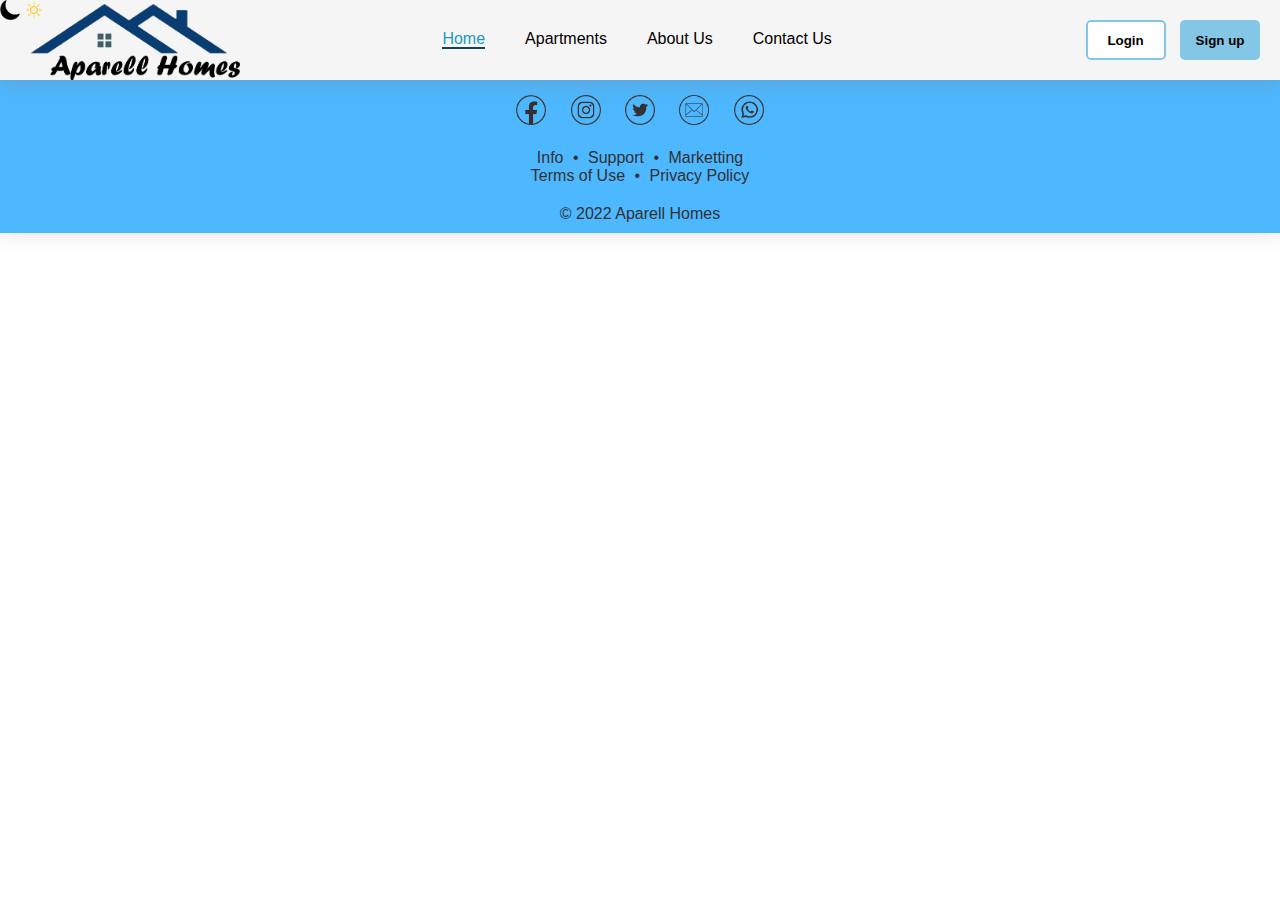
<file: src/index.html>
<!DOCTYPE html>
<html>
    <head>
        <title>Home | Aparell</title>
        <link rel="icon" type="image" href="images/Favicon.png">
        <link rel="stylesheet" href="style/lightstyle.css" id="stylesheet">
    </head>

    <body>

        <!-- Navigation panel -->
        <nav>

            <!-- Logo -->
            <a href="index.html"><img src="images/Logo(light).png" id="logo" alt="logo"></a>

            <!-- Nav buttons -->
            <ul>
                <li><a href="index.html" class="active"><font class="hov">Home</font></a></li>
                <li><a href="apartment.html"><font class="hov">Apartments</font></a></li>
                <li><a href="aboutus.html"><font class="hov">About Us</font></a></li>
                <li><a href="contacts.html" ><font class="hov">Contact Us</font></a></li>
            </ul>

            <!-- Login & Signup -->
            <div id="log">
                <button id="login">Login</button>
                <button id="signup">Sign up</button>
            </div>

            <!-- Profile icon -->
            <div id="profile">
                <img src="images/user.png" height="50px"; alt="profile">
            </div>

            <!-- Dark Mode toggle switch -->
            <div id="drkmode">
                <img src="images/night.png" alt="dark" id="dark" class="mode" width="20px" onclick="light('OFF')">
                <img src="images/day.png" alt="light" id="light" class="mode" width="20px" onclick="light('ON')">
            </div>

        </nav>

        <!-- Footer -->
        <footer>
            <center>
                <!-- Social Media -->
                <div id="icons">
                    <a href="https://www.facebook.com/profile.php?id=100086685492601" target="_blank"><img src="images/facebook.png" width="30px"></a>
                    <a href="https://www.instagram.com/aparellhomes/" target="_blank"><img src="images/instagram.png" width="30px"></a>
                    <a href="https://twitter.com/AparellHomes" target="_blank"><img src="images/twitter.png" width="30px"></a>
                    <a href="mailto: aparellhomes@gmail.com"><img src="images/mail.png" width="30px"></a>
                    <a href="https://wa.me/0740276949" target="_blank"><img src="images/whatsapp.png" width="30px"></a>
                </div>
                <!-- Links -->
                <div id="links">
                    <a href="">Info</a> &#x2022 <a href="">Support</a> &#x2022 <a href="">Marketting</a><br>
                    <a href="">Terms of Use</a> &#x2022 <a href="">Privacy Policy</a>
                </div>
                <!-- Copyrights -->
                <div id="cpyryt">
                    &#x00A9 2022 Aparell Homes
                </div>
            </center>
        </footer>

        <script src="js/script.js"></script>
    </body>
</html>
</file>
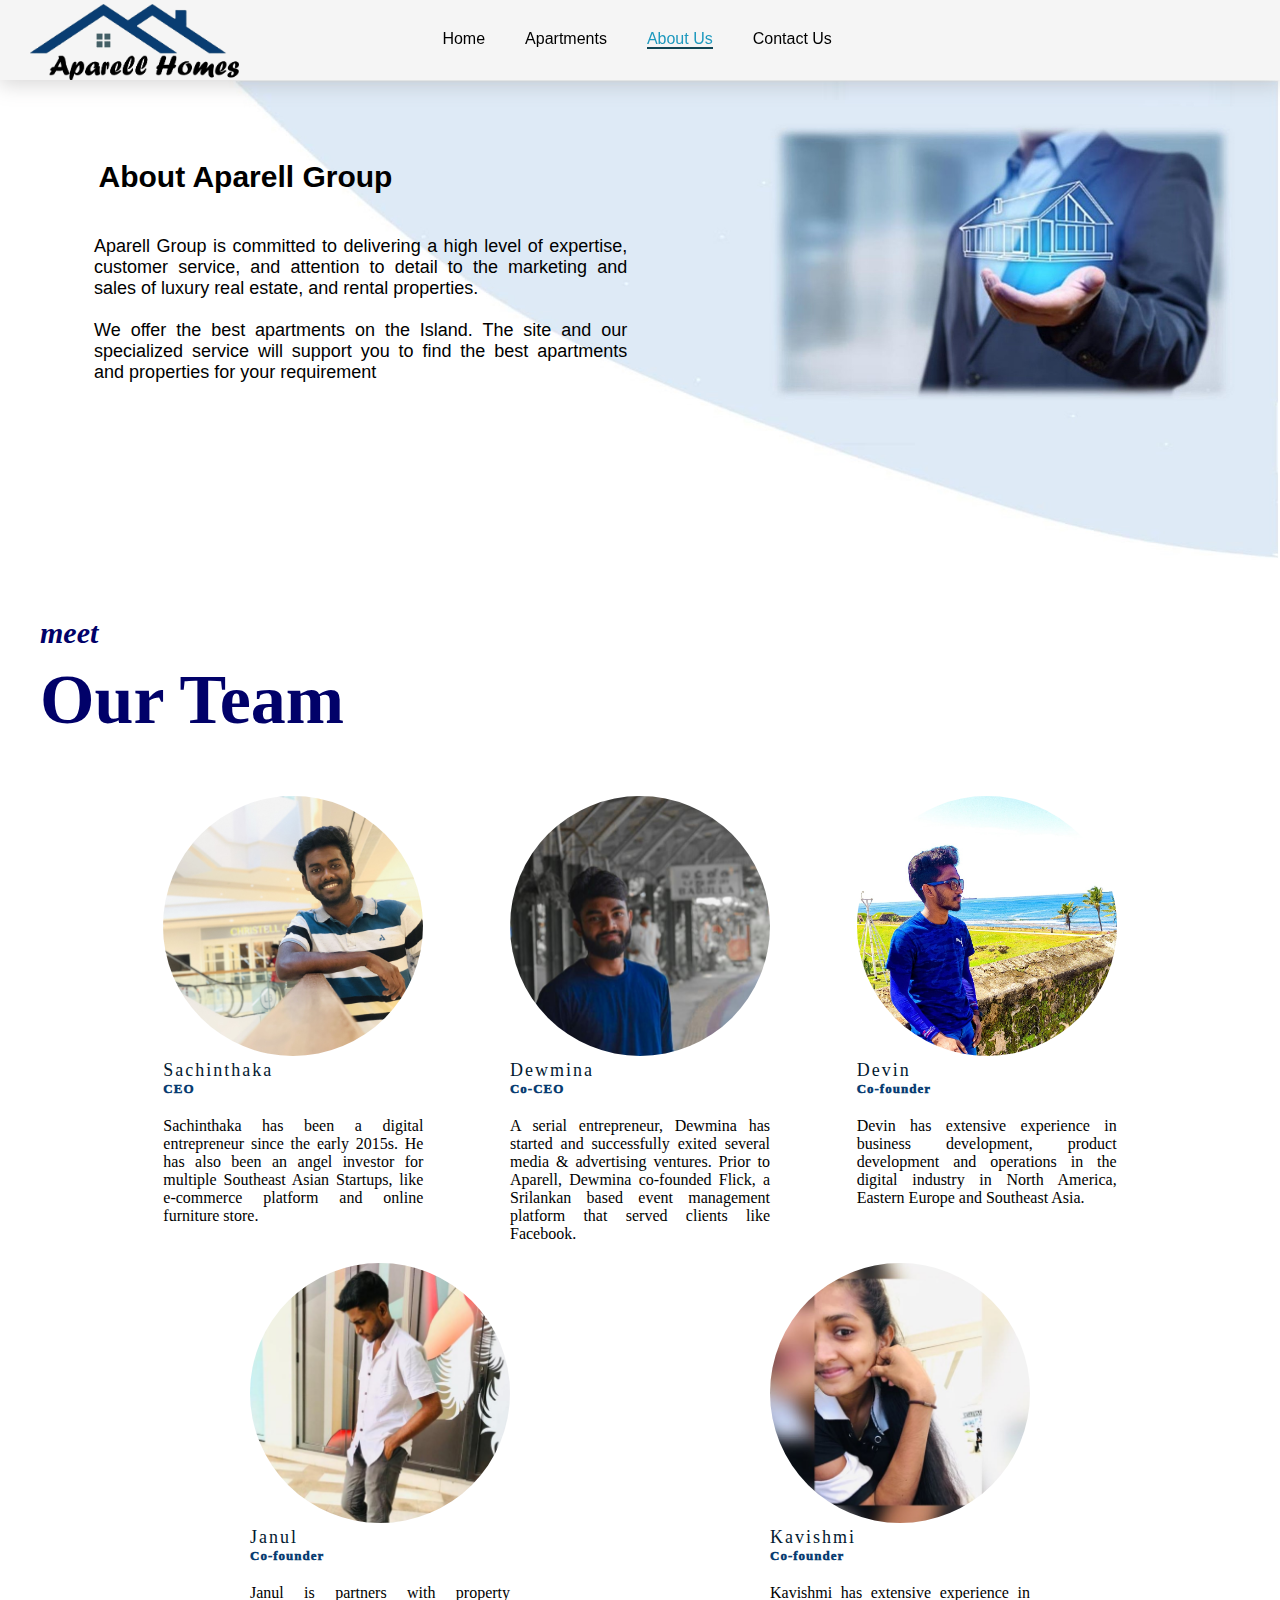
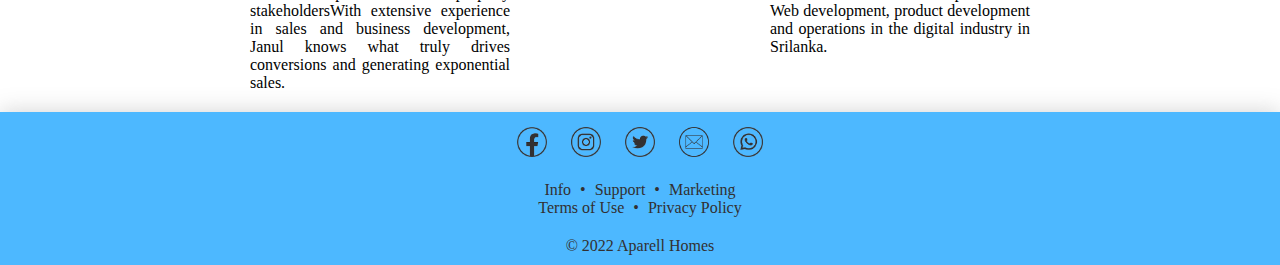
<file: src/aboutus.html>
<!DOCTYPE html>
<html>
    <head>
        <title>About Us | Aparell</title>
        <link rel="icon" type="image" href="images/Favicon.png">
        <link rel="stylesheet" href="style/aboutus.css" id="stylesheet">
    </head>

    <body>

        <!-- Navigation panel -->
        <nav>

            <!-- Logo -->
            <a href="index.php"><img src="images/Logo(light).png" id="logo" alt="logo"></a>

            <!-- Nav buttons -->
            <div style="margin-right:20px">
                <ul>
                    <li><a href="index.php"><font class="hov">Home</font></a></li>
                    <li><a href="searchApartment.php"><font class="hov">Apartments</font></a></li>
                    <li><a href="aboutus.html"  class="active"><font class="hov">About Us</font></a></li>
                    <li><a href="contactUs.php" ><font class="hov">Contact Us</font></a></li>
                </ul>
            </div>

            <!-- Dark Mode toggle switch
            <div id="drkmode">
                <img src="images/night.png" alt="dark" id="dark" class="mode" width="20px" onclick="light('OFF')">
                <img src="images/day.png" alt="light" id="light" class="mode" width="20px" onclick="light('ON')">
            </div> -->

        </nav>
        <!--background image and text-->
        <div class="pic">
            <div class="pos70">
            <h2 class="aboutus">About Aparell Group</h2>
            <div style="width:70%">
                <p class="aboutustext"><font class="textPadding"><br><br>Aparell Group is committed to delivering a high level of expertise, customer service, and attention to detail to the marketing and sales of luxury real estate, and rental properties.<br><br>We offer the best apartments on the Island. The site and our specialized service will support you to find the best apartments and properties for your requirement</font></p>
            </div>    
        </div>

        </div>
        <!--Members-->
        <div class="container">
            <h1 class="heading"><span>meet<br></span>Our Team</h1>
            <br><br>
            <div class="profiles">
            <div class ="profile1">
                <img src="images/Sachi.jpg" class="profile1-img">
                <h3 class="user-name">Sachinthaka</h3>
                <h5 class="position">CEO</h5>
                <p>Sachinthaka has been a digital entrepreneur since the early 2015s. He has also been an angel investor for multiple Southeast Asian Startups, like e-commerce platform and online furniture store.</p>
            </div>
            <div class ="profile1">
                <img src="images/dew.jpg" class="profile1-img">
                <h3 class="user-name">Dewmina</h3>
                <h5 class="position">Co-CEO</h5>
                <p>A serial entrepreneur, Dewmina has started and successfully exited several media & advertising ventures. Prior to Aparell, Dewmina co-founded Flick, a Srilankan based event management platform that served clients like Facebook.</p>
            </div>
            <div class ="profile1">
                <img src="images/Dev.jpg" class="profile1-img">
                <h3 class="user-name">Devin</h3>
                <h5 class="position">Co-founder</h5>
                <p>Devin has extensive experience in business development, product development and operations in the digital industry in North America, Eastern Europe and Southeast Asia.</p>
            </div>
        </div>
            <div class="profiles">
            <div class ="profile1">
                <img src="images/Janu.jpg" class="profile1-img">
                <h3 class="user-name">Janul</h3>
                <h5 class="position">Co-founder</h5>
                <p>Janul is partners with property stakeholdersWith extensive experience in sales and business development, Janul knows what truly drives conversions and generating exponential sales.</p>
            </div>
            <div class ="profile1">
                <img src="images/Kavi.jpg" class="profile1-img">
                <h3 class="user-name">Kavishmi</h3>
                <h5 class="position">Co-founder</h5>
                <p>Kavishmi has extensive experience in Web development, product development and operations in the digital industry in Srilanka.</p>
            </div>
            
        </div>
        </div>

        <!-- Footer -->
        <footer>
            <center>
                <!-- Social Media -->
                <div id="icons">
                    <a href="https://www.facebook.com/profile.php?id=100086685492601" target="_blank"><img src="images/facebook.png" width="30px"></a>
                    <a href="https://www.instagram.com/aparellhomes/" target="_blank"><img src="images/instagram.png" width="30px"></a>
                    <a href="https://twitter.com/AparellHomes" target="_blank"><img src="images/twitter.png" width="30px"></a>
                    <a href="mailto: aparellhomes@gmail.com"><img src="images/mail.png" width="30px"></a>
                    <a href="https://wa.me/0740276949" target="_blank"><img src="images/whatsapp.png" width="30px"></a>
                </div>
                <!-- Links -->
                <div id="links">
                    <a href="aboutus.html">Info</a> &#x2022 <a href="contactUs.php">Support</a> &#x2022 <a href="contactUs.php">Marketing</a><br>
                    <a href="terms.html">Terms of Use</a> &#x2022 <a href="privacy.html">Privacy Policy</a>
                </div>
                <!-- Copyrights -->
                <div id="cpyryt">
                    &#x00A9 2022 Aparell Homes
                </div>
            </center>
        </footer>

        <script src="js/script.js"></script>
    </body>
</html>
</file>
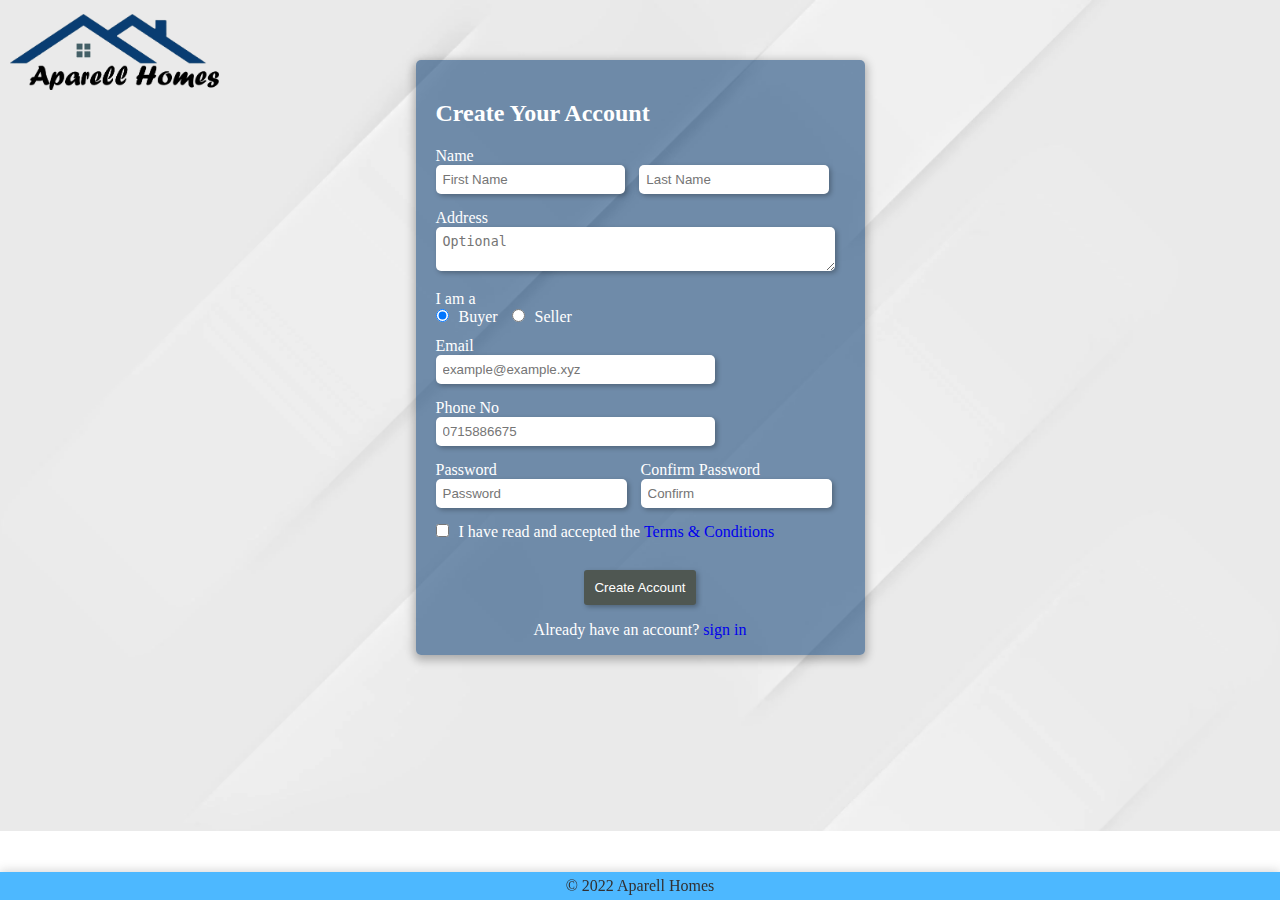
<file: src/login.html>
<!DOCTYPE html>
<html>
    <head>
        <title>Home | Aparell</title>
        <link rel="icon" type="image" href="images/Favicon.png">
        <link rel="stylesheet" href="style/regStyle.css" id="stylesheet">
    </head>

    <body>

        <!-- Logo -->
        <a href="index.html"><img src="images/Logo(light).png" id="logo" alt="logo"></a>

        <!-- Registeration Form -->
        <div id="form">
            <form action="createAcc.php" method="POST" id="regForm">
                <h2>Create Your Account</h2>
                
                <!-- Name -->
                <label for="fName">Name</label><br>
                <input type="text" name="fName" id="fName" placeholder="First Name" class="name" required>
                <input type="text" name="lName" id="lName" placeholder="Last Name" class="name" required>
                
                <br>

                <!-- Address -->
                <label for="addrs">Address</label><br>
                <textarea name="addrs" id="addrs" cols="46" rows="2" placeholder="Optional"></textarea>
                
                <br>

                <!-- Account type -->
                <label>I am a</label><br>
                <input type="radio" name="accType" id="buyer" value="buyer" checked><label for="buyer" style="padding-right: 10px">Buyer</label>
                <input type="radio" name="accType" id="seller" value="seller" ><label for="seller">Seller</label>
                
                <br>

                <!-- Email -->
                <label for="email">Email</label><br>
                <input type="email" name="email" id="email" pattern="[a-z0-9._%+-]+@[a-z0-9.-]+\.[a-z]{2,}$" placeholder="example@example.xyz" required>
                
                <br>

                <!-- Phone No -->
                <label for="phone">Phone No</label><br>
                <input type="tel" name="phone" id="phone" pattern="[0-9]{10}" placeholder="0715886675" required>
                
                <br>

                <div id="passwrd">
                    <!-- Password -->
                    <label for="pwd">Password</label><br>
                    <input type="password" name="pwd" id="pwd" minlength="8" placeholder="Password" required>
                    <div class="show" onclick="show('pwd','pwdIco')"><img src="images/show.png" width="20px" height="20px" id="pwdIco"></div>
                </div>
                <div id="confirmPasswrd">    
                    <!-- Confirm Password -->
                    <label for="cPwd">Confirm Password</label><br>
                    <input type="password" name="cPwd" id="cPwd" placeholder="Confirm" required>
                    <div class="show" onclick="show('cPwd','cPwdIco')"><img src="images/show.png" width="20px" height="20px" id="cPwdIco"></div>
                </div>    

                <br>

                <!-- Terms and Conditions -->
                <input type="checkbox" name="terms" id="terms" required onclick="enableButton();"><label for="terms">I have read and accepted the <a href="terms.html">Terms & Conditions</a></label>
                
                <br><br>

                <center>
                    <!-- Submit Button -->
                    <button id="submitBtn" disabled>Create Account</button>

                    <!-- login -->
                    <p>Already have an account? <a href="login.html">sign in</a></p>
                </center>
            </form>
        </div>

        <br>

        <!-- Footer -->
        <footer>
            <center>
                <!-- Copyrights -->
                <div id="cpyryt">
                    &#x00A9 2022 Aparell Homes
                </div>
            </center>
        </footer>

        <script src="js/formScript.js"></script>
    </body>
</html>
</file>
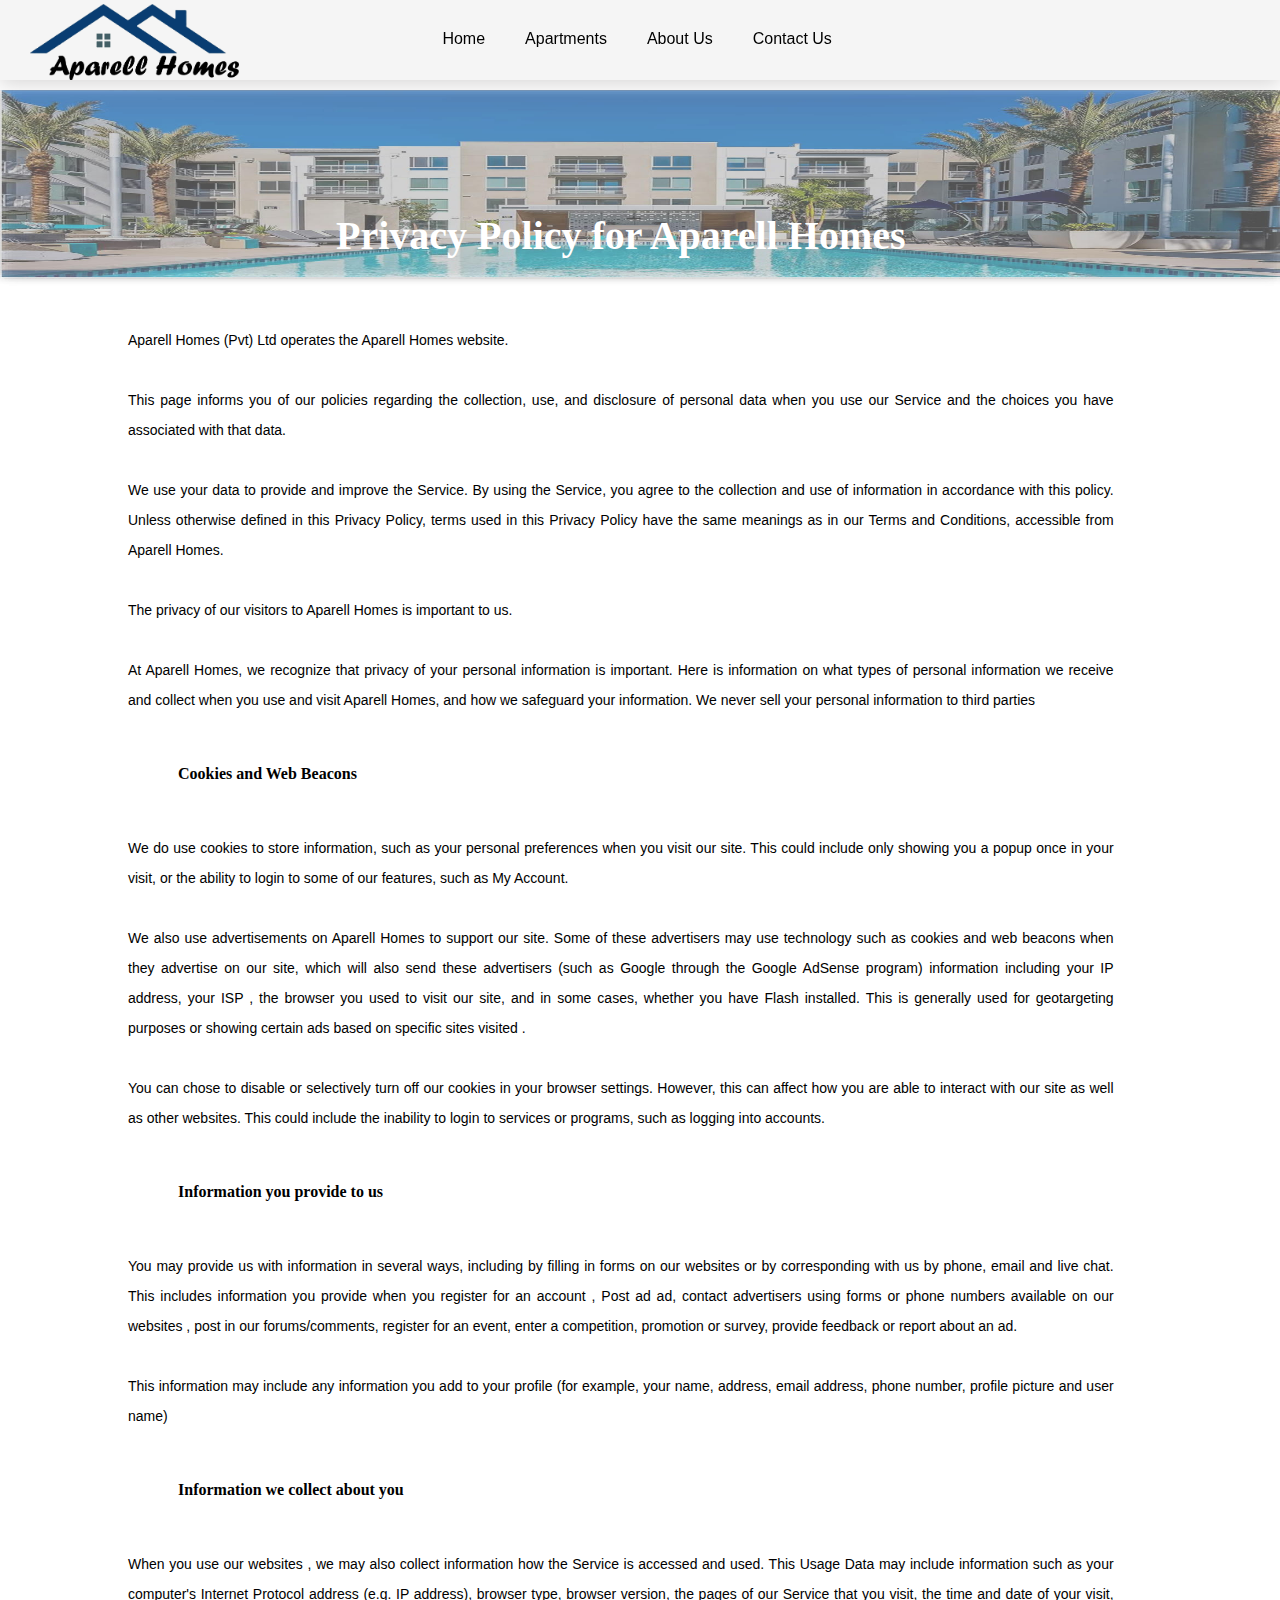
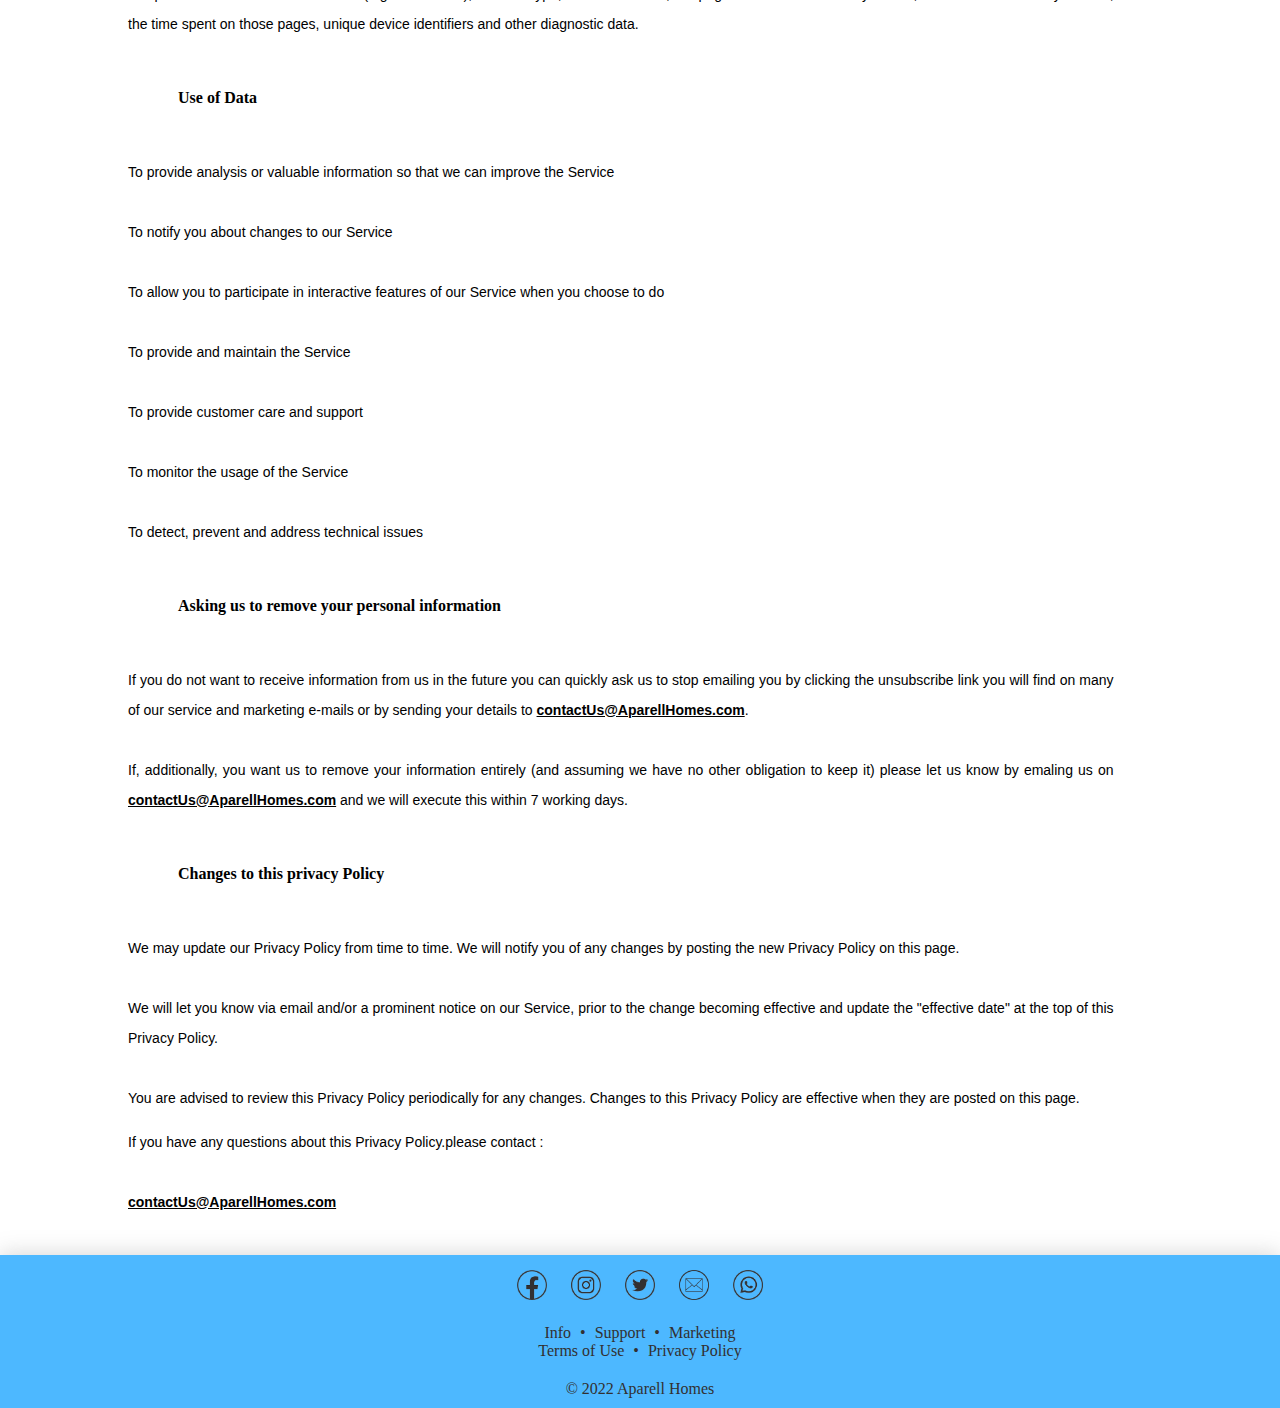
<file: src/privacy.html>
<!DOCTYPE html>
<html>
    <head>
        <title>Home | Aparell</title>
        <link rel="icon" type="image" href="images/Favicon.png">
        <link rel="stylesheet" href="style/privacy.css" >
    </head>

    <body>

        <!-- Navigation panel -->
        <nav>

            <!-- Logo -->
            <a href="index.php"><img src="images/Logo(light).png" id="logo" alt="logo"></a>

            <!-- Nav buttons -->
            <div style="margin-right:20px">
                <ul>
                    <li><a href="index.php"><font class="hov">Home</font></a></li>
                    <li><a href="searchApartment.php"><font class="hov">Apartments</font></a></li>
                    <li><a href="aboutus.html"><font class="hov">About Us</font></a></li>
                    <li><a href="contactUs.php" ><font class="hov">Contact Us</font></a></li>
                </ul>
            </div>
            <!-- Dark Mode toggle switch>
            <div id="drkmode">
                <img src="images/night.png" alt="dark" id="dark" class="mode" width="20px" onclick="light('OFF')">
                <img src="images/day.png" alt="light" id="light" class="mode" width="20px" onclick="light('ON')">
            </div> -->
            </nav>

    <!--Content-->
    <div >
        <div class="pic">
    <div class="main">
        <h2 class="privacy">Privacy Policy for Aparell Homes</h2><br>
        
            <p class="policytext">Aparell Homes (Pvt) Ltd operates the Aparell Homes website.<br><br>This page informs you of our policies regarding the collection, use, and disclosure of personal data when you use our Service and the choices you have associated with that data.<br><br>We use your data to provide and improve the Service. By using the Service, you agree to the collection and use of information in accordance with this policy. Unless otherwise defined in this Privacy Policy, terms used in this Privacy Policy have the same meanings as in our Terms and Conditions, accessible from Aparell Homes.<br><br>The privacy of our visitors to Aparell Homes is important to us. <br><br>At Aparell Homes, we recognize that privacy of your personal information is important. Here is information on what types of personal information we receive and collect when you use and visit Aparell Homes, and how we safeguard your information.  We never sell your personal information to third parties</font></p>
               
        
        <h4>Cookies and Web Beacons</h4>
        
            <p class="policytext"> We do use cookies to store information, such as your personal preferences when you visit our site.  This could include only showing you a popup once in your visit, or the ability to login to some of our features, such as My Account.<br><br>We also use advertisements on Aparell Homes to support our site.  Some of these advertisers may use technology such as cookies and web beacons when they advertise on our site, which will also send these advertisers (such as Google through the Google AdSense program) information including your IP address, your ISP , the browser you used to visit our site, and in some cases, whether you have Flash installed.  This is generally used for geotargeting purposes  or showing certain ads based on specific sites visited .<br><br>You can chose to disable or selectively turn off our cookies  in your browser settings.  However, this can affect how you are able to interact with our site as well as other websites.  This could include the inability to login to services or programs, such as logging into accounts.
            </p>

        <h4>Information you provide to us</h4>
        
            <p class="policytext">You may provide us with information in several ways, including by filling in forms on our websites or by corresponding with us by phone, email and live chat. This includes information you provide when you register for an account , Post ad ad, contact advertisers using forms or phone numbers available on our websites , post in our forums/comments, register for an event, enter a competition, promotion or survey, provide feedback or report about an ad.<br><br>This information may include any information you add to your profile (for example, your name, address, email address, phone number, profile picture and user name)
            </p>

        <h4>Information we collect about you</h4>
        
            <p class="policytext">When you use our websites , we may also collect information how the Service is accessed and used. This Usage Data may include information such as your computer's Internet Protocol address (e.g. IP address), browser type, browser version, the pages of our Service that you visit, the time and date of your visit, the time spent on those pages, unique device identifiers and other diagnostic data.
            </p>
        
        <h4>Use of Data</h4>
        
                <p class="policytext"> To provide analysis or valuable information so that we can improve the Service<br><br>To notify you about changes to our Service<br><br>To allow you to participate in interactive features of our Service when you choose to do<br><br>To provide and maintain the Service<br><br>
                    To provide customer care and support<br><br>To monitor the usage of the Service<br><br>To detect, prevent and address technical issues
                </p>
            
        <h4>Asking us to remove your personal information</h4>
        
                <p class="policytext">If you do not want to receive information from us in the future you can quickly ask us to stop emailing you by clicking the unsubscribe link you will find on many of our service and marketing e-mails or by sending your details to<b> <a href="contactUs.php" >contactUs@AparellHomes.com</a></b>.<br><br>
                 If, additionally, you want us to remove your information entirely (and assuming we have no other obligation to keep it) please let us know by emaling us on <b><a href="contactUs.php" >contactUs@AparellHomes.com</a> </b> and we will execute this within 7 working days.

        <h4>Changes to this privacy Policy</h4>
         <p class="policytext">We may update our Privacy Policy from time to time. We will notify you of any changes by posting the new Privacy Policy on this page.<br><br>We will let you know via email and/or a prominent notice on our Service, prior to the change becoming effective and update the "effective date" at the top of this Privacy Policy.<br><br>You are advised to review this Privacy Policy periodically for any changes. Changes to this Privacy Policy are effective when they are posted on this page.
            </p>
        <p class="policytext"> If you have any questions about this Privacy Policy.please contact : <br><br> <b><a href="contactUs.php" >contactUs@AparellHomes.com</a> </b></p>

    </div>
    </div> 
</div>  





   <!-- Footer -->
   
 <footer>
     <center>
        <!-- Social Media -->
        <div id="icons">
            <a href="https://www.facebook.com/profile.php?id=100086685492601" target="_blank"><img src="images/facebook.png" width="30px"></a>
            <a href="https://www.instagram.com/aparellhomes/" target="_blank"><img src="images/instagram.png" width="30px"></a>
            <a href="https://twitter.com/AparellHomes" target="_blank"><img src="images/twitter.png" width="30px"></a>
            <a href="mailto: aparellhomes@gmail.com"><img src="images/mail.png" width="30px"></a>
            <a href="https://wa.me/0740276949" target="_blank"><img src="images/whatsapp.png" width="30px"></a>
        </div>
        <!-- Links -->
        <div id="links">
            <a href="aboutus.html">Info</a> &#x2022 <a href="contactUs.php">Support</a> &#x2022 <a href="contactUs.php">Marketing</a><br>
            <a href="terms.html">Terms of Use</a> &#x2022 <a href="privacy.html">Privacy Policy</a>
        </div>
        <!-- Copyrights -->
        <div id="cpyryt">
            &#x00A9 2022 Aparell Homes
        </div>
</center>
</footer>


<script src="js/script.js"></script>
</body>
</html>
</file>
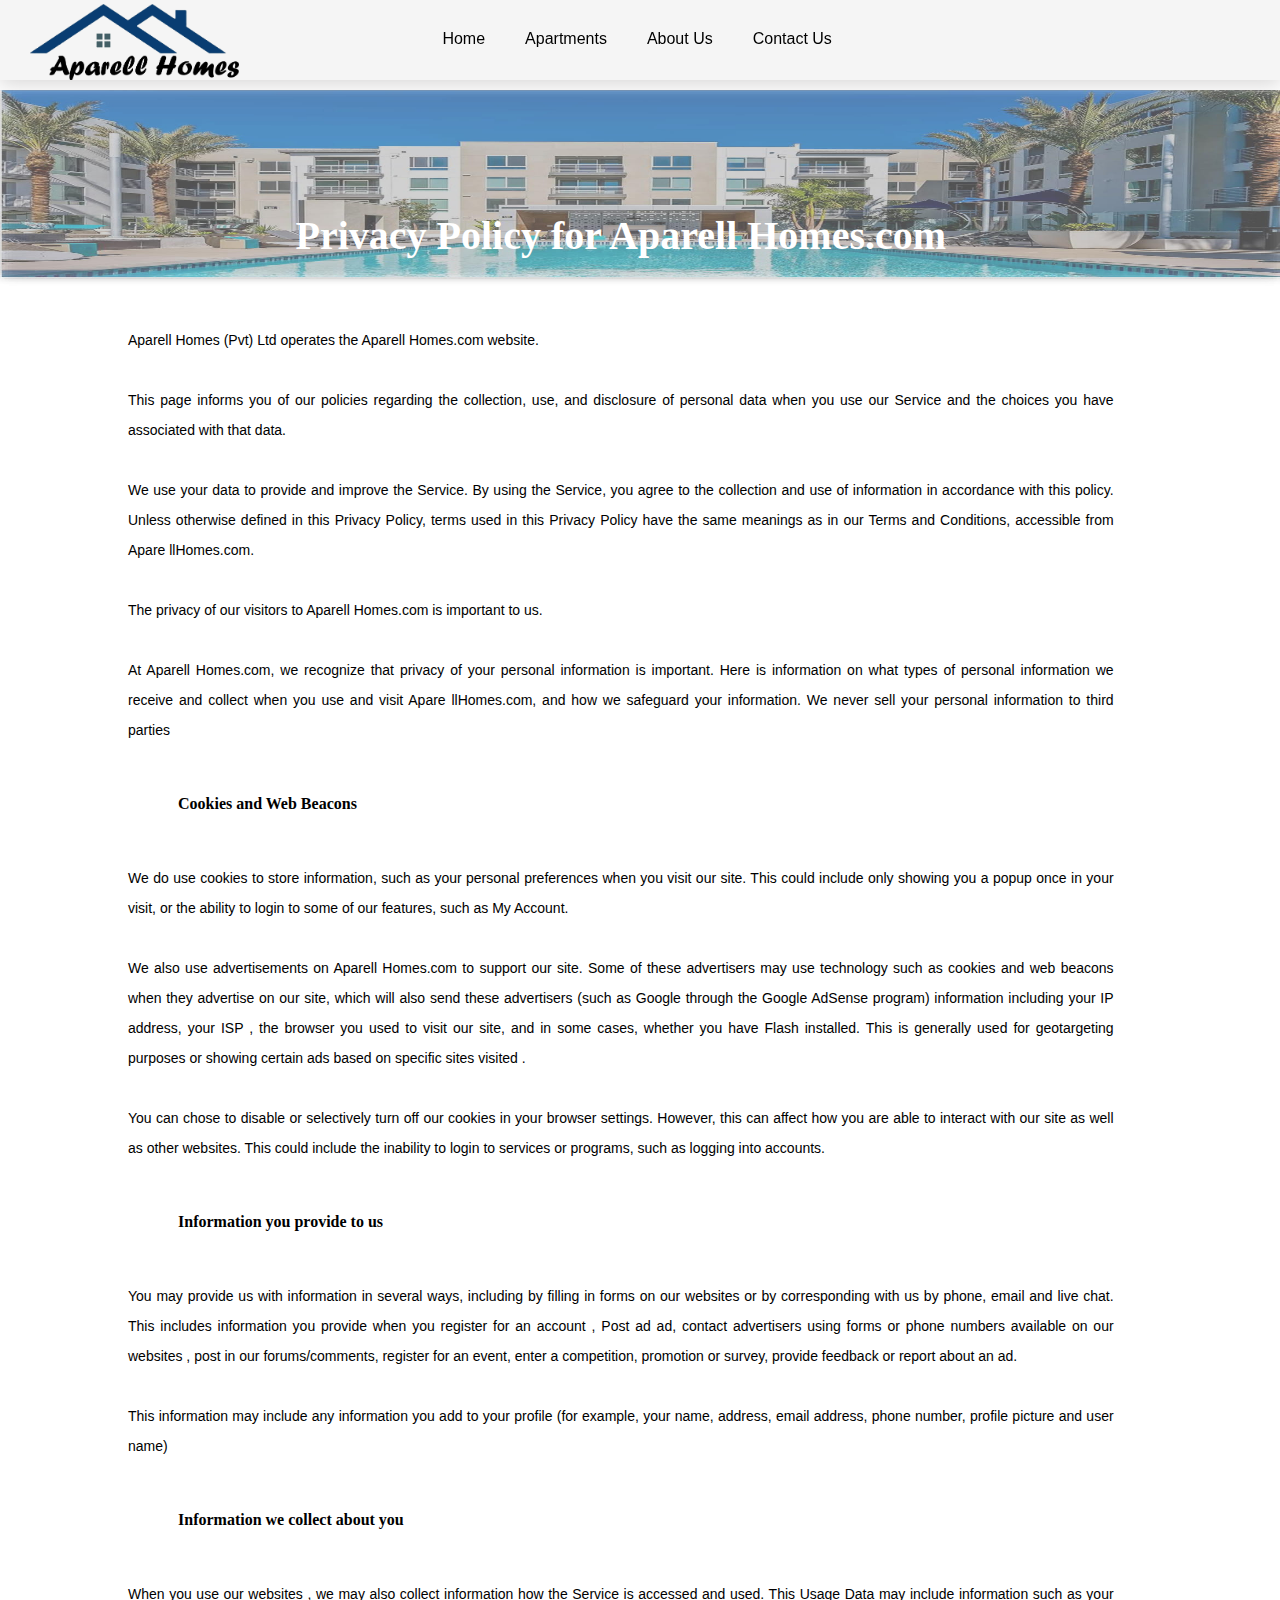
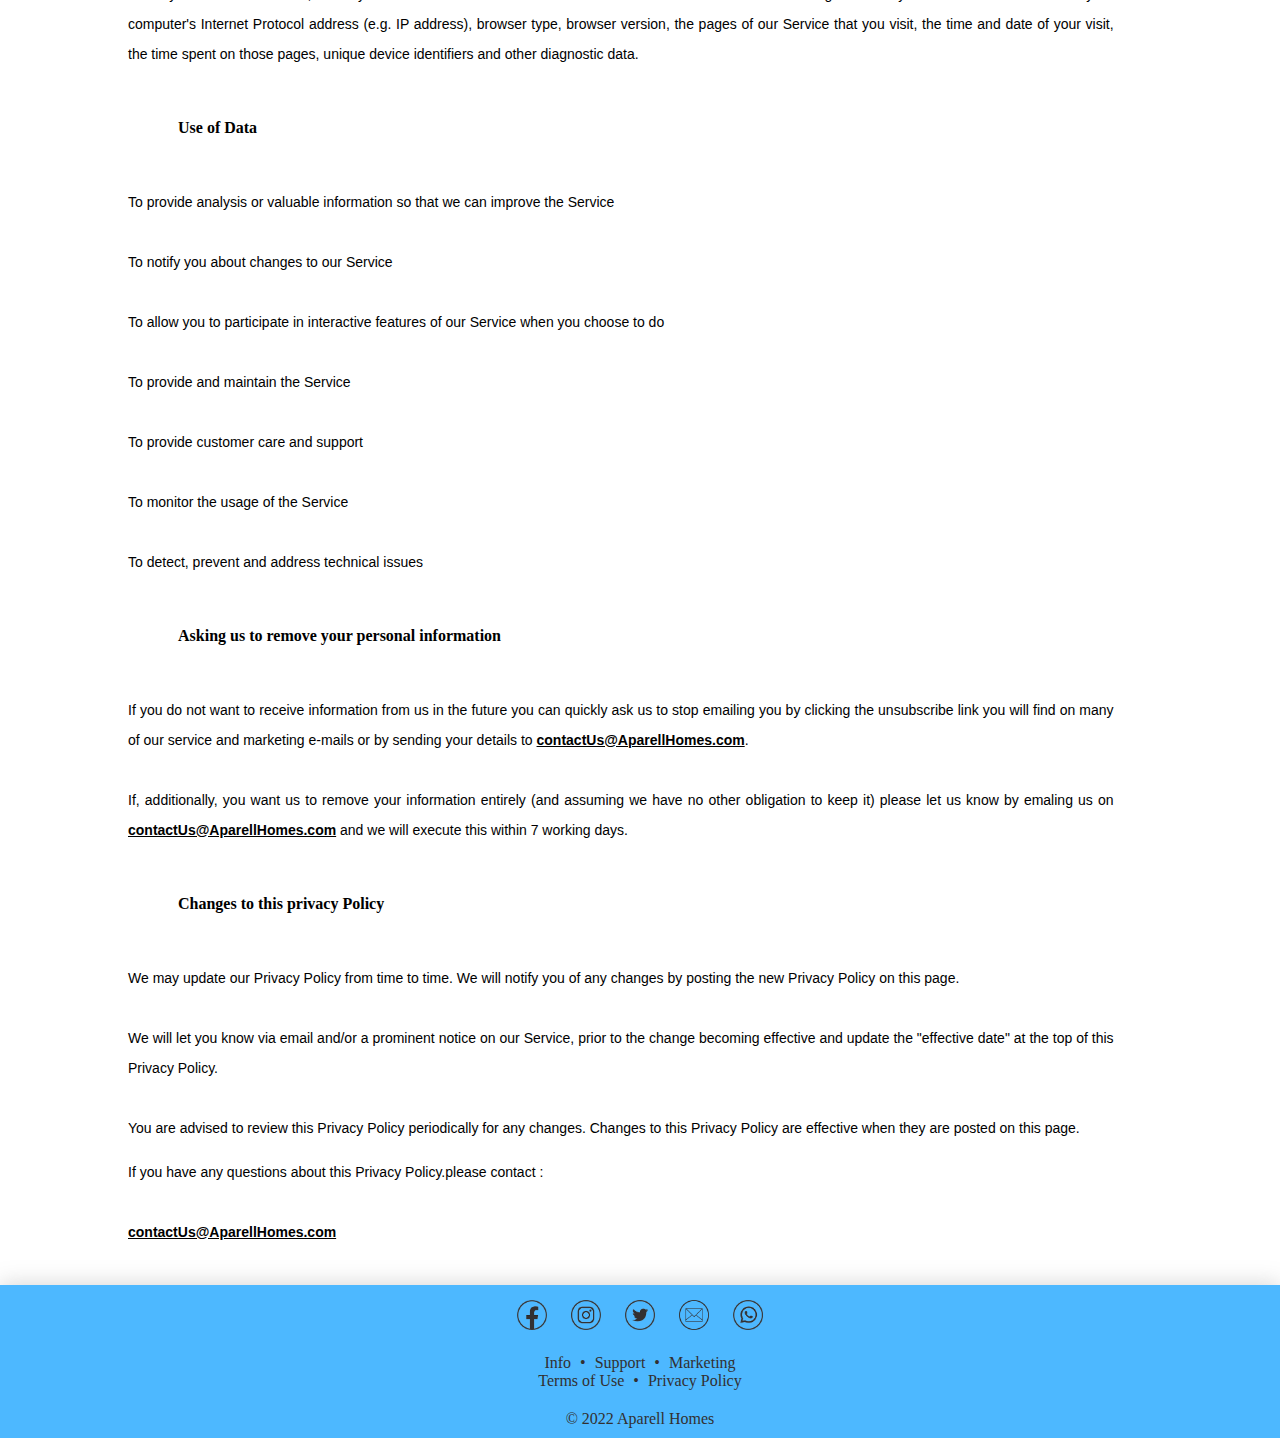
<file: src/privacypoli.html>
<!DOCTYPE html>
<html>
    <head>
        <title>Home | Aparell</title>
        <link rel="icon" type="image" href="images/Favicon.png">
        <link rel="stylesheet" href="style/privacy.css" >
    </head>

    <body>

        <!-- Navigation panel -->
        <nav>

            <!-- Logo -->
            <a href="index.php"><img src="images/Logo(light).png" id="logo" alt="logo"></a>

            <!-- Nav buttons -->
            <div style="margin-right:20px">
                <ul>
                    <li><a href="index.php"><font class="hov">Home</font></a></li>
                    <li><a href="searchApartment.php"><font class="hov">Apartments</font></a></li>
                    <li><a href="aboutus.html"><font class="hov">About Us</font></a></li>
                    <li><a href="contactUs.php" ><font class="hov">Contact Us</font></a></li>
                </ul>
            </div>
            <!-- Dark Mode toggle switch>
            <div id="drkmode">
                <img src="images/night.png" alt="dark" id="dark" class="mode" width="20px" onclick="light('OFF')">
                <img src="images/day.png" alt="light" id="light" class="mode" width="20px" onclick="light('ON')">
            </div> -->
            </nav>

    <!--Content-->
    <div >
        <div class="pic">
    <div class="main">
        <h2 class="privacy">Privacy Policy for Aparell Homes.com</h2><br>
        
            <p class="policytext">Aparell Homes (Pvt) Ltd operates the Aparell Homes.com website.<br><br>This page informs you of our policies regarding the collection, use, and disclosure of personal data when you use our Service and the choices you have associated with that data.<br><br>We use your data to provide and improve the Service. By using the Service, you agree to the collection and use of information in accordance with this policy. Unless otherwise defined in this Privacy Policy, terms used in this Privacy Policy have the same meanings as in our Terms and Conditions, accessible from Apare llHomes.com.<br><br>The privacy of our visitors to Aparell Homes.com is important to us. <br><br>At Aparell Homes.com, we recognize that privacy of your personal information is important. Here is information on what types of personal information we receive and collect when you use and visit Apare llHomes.com, and how we safeguard your information.  We never sell your personal information to third parties</font></p>
               
        
        <h4>Cookies and Web Beacons</h4>
        
            <p class="policytext"> We do use cookies to store information, such as your personal preferences when you visit our site.  This could include only showing you a popup once in your visit, or the ability to login to some of our features, such as My Account.<br><br>We also use advertisements on Aparell Homes.com to support our site.  Some of these advertisers may use technology such as cookies and web beacons when they advertise on our site, which will also send these advertisers (such as Google through the Google AdSense program) information including your IP address, your ISP , the browser you used to visit our site, and in some cases, whether you have Flash installed.  This is generally used for geotargeting purposes  or showing certain ads based on specific sites visited .<br><br>You can chose to disable or selectively turn off our cookies  in your browser settings.  However, this can affect how you are able to interact with our site as well as other websites.  This could include the inability to login to services or programs, such as logging into accounts.
            </p>

        <h4>Information you provide to us</h4>
        
            <p class="policytext">You may provide us with information in several ways, including by filling in forms on our websites or by corresponding with us by phone, email and live chat. This includes information you provide when you register for an account , Post ad ad, contact advertisers using forms or phone numbers available on our websites , post in our forums/comments, register for an event, enter a competition, promotion or survey, provide feedback or report about an ad.<br><br>This information may include any information you add to your profile (for example, your name, address, email address, phone number, profile picture and user name)
            </p>

        <h4>Information we collect about you</h4>
        
            <p class="policytext">When you use our websites , we may also collect information how the Service is accessed and used. This Usage Data may include information such as your computer's Internet Protocol address (e.g. IP address), browser type, browser version, the pages of our Service that you visit, the time and date of your visit, the time spent on those pages, unique device identifiers and other diagnostic data.
            </p>
        
        <h4>Use of Data</h4>
        
                <p class="policytext"> To provide analysis or valuable information so that we can improve the Service<br><br>To notify you about changes to our Service<br><br>To allow you to participate in interactive features of our Service when you choose to do<br><br>To provide and maintain the Service<br><br>
                    To provide customer care and support<br><br>To monitor the usage of the Service<br><br>To detect, prevent and address technical issues
                </p>
            
        <h4>Asking us to remove your personal information</h4>
        
                <p class="policytext">If you do not want to receive information from us in the future you can quickly ask us to stop emailing you by clicking the unsubscribe link you will find on many of our service and marketing e-mails or by sending your details to<b> <a href="contactUs.php" >contactUs@AparellHomes.com</a></b>.<br><br>
                 If, additionally, you want us to remove your information entirely (and assuming we have no other obligation to keep it) please let us know by emaling us on <b><a href="contactUs.php" >contactUs@AparellHomes.com</a> </b> and we will execute this within 7 working days.

        <h4>Changes to this privacy Policy</h4>
         <p class="policytext">We may update our Privacy Policy from time to time. We will notify you of any changes by posting the new Privacy Policy on this page.<br><br>We will let you know via email and/or a prominent notice on our Service, prior to the change becoming effective and update the "effective date" at the top of this Privacy Policy.<br><br>You are advised to review this Privacy Policy periodically for any changes. Changes to this Privacy Policy are effective when they are posted on this page.
            </p>
        <p class="policytext"> If you have any questions about this Privacy Policy.please contact : <br><br> <b><a href="contactUs.php" >contactUs@AparellHomes.com</a> </b></p>

    </div>
    </div> 
</div>  





   <!-- Footer -->
   
 <footer>
     <center>
        <!-- Social Media -->
        <div id="icons">
            <a href="https://www.facebook.com/profile.php?id=100086685492601" target="_blank"><img src="images/facebook.png" width="30px"></a>
            <a href="https://www.instagram.com/aparellhomes/" target="_blank"><img src="images/instagram.png" width="30px"></a>
            <a href="https://twitter.com/AparellHomes" target="_blank"><img src="images/twitter.png" width="30px"></a>
            <a href="mailto: aparellhomes@gmail.com"><img src="images/mail.png" width="30px"></a>
            <a href="https://wa.me/0740276949" target="_blank"><img src="images/whatsapp.png" width="30px"></a>
        </div>
        <!-- Links -->
        <div id="links">
            <a href="aboutus.html">Info</a> &#x2022 <a href="contactUs.php">Support</a> &#x2022 <a href="contactUs.php">Marketing</a><br>
            <a href="termsAndCondition.html">Terms of Use</a> &#x2022 <a href="privacypoli.html">Privacy Policy</a>
        </div>
        <!-- Copyrights -->
        <div id="cpyryt">
            &#x00A9 2022 Aparell Homes
        </div>
</center>
</footer>


<script src="js/script.js"></script>
</body>
</html>
</file>
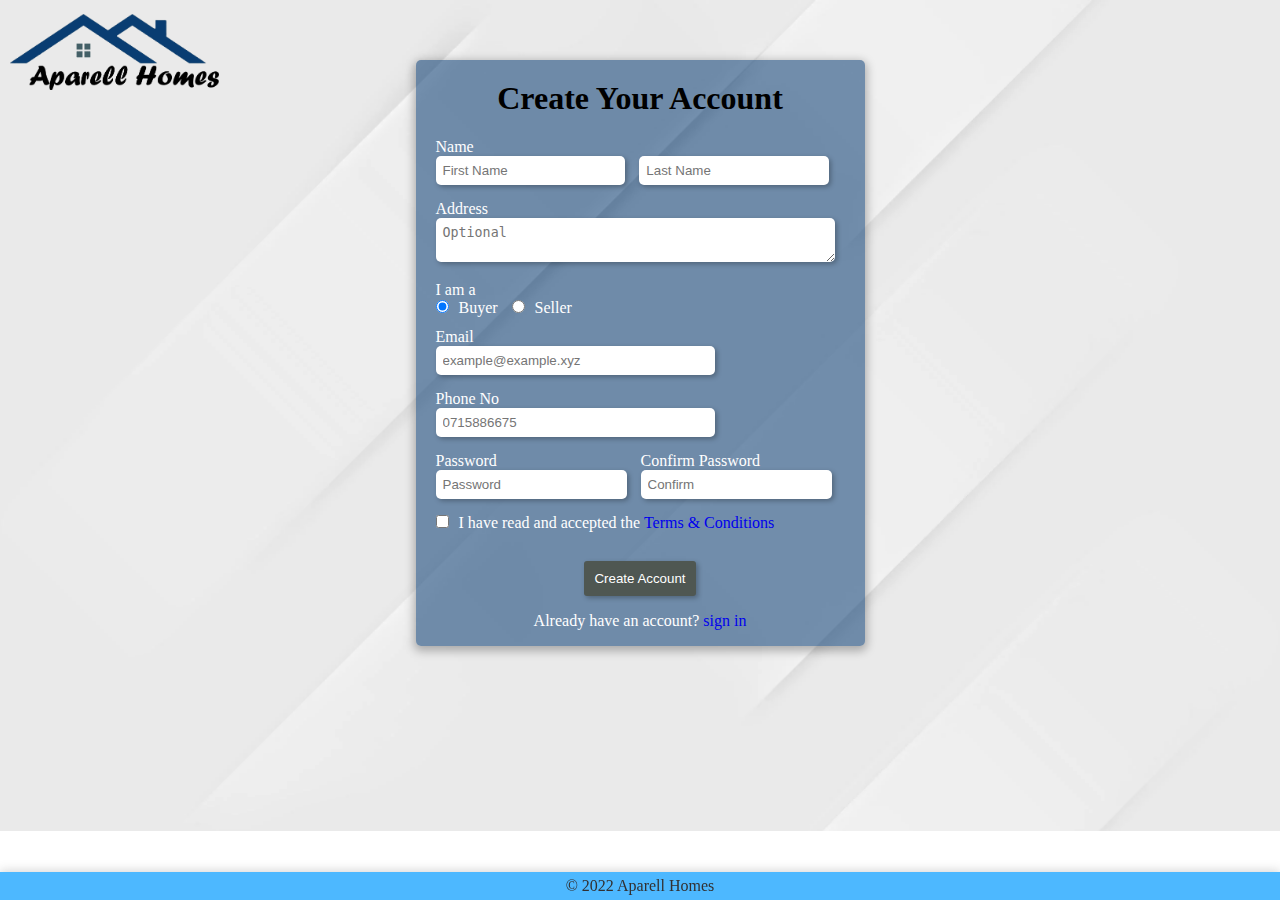
<file: src/register.html>
<!DOCTYPE html>
<html>
    <head>
        <title>Register | Aparell</title>
        <link rel="icon" type="image" href="images/Favicon.png">
        <link rel="stylesheet" href="style/regStyle.css" id="stylesheet">
    </head>

    <body>

        <!-- Logo -->
        <a href="index.php"><img src="images/Logo(light).png" id="logo" alt="logo"></a>

        <!-- Registeration Form -->
        <div id="form">
            <form action="createAcc.php" method="POST" id="regForm">
                <h1>Create Your Account</h1>
                
                <!-- Name -->
                <label for="fName">Name</label><br>
                <input type="text" name="fName" id="fName" placeholder="First Name" class="name" required>
                <input type="text" name="lName" id="lName" placeholder="Last Name" class="name" required>
                
                <br>

                <!-- Address -->
                <label for="addrs">Address</label><br>
                <textarea name="addrs" id="addrs" cols="46" rows="2" placeholder="Optional"></textarea>
                
                <br>

                <!-- Account type -->
                <label>I am a</label><br>
                <input type="radio" name="accType" id="buyer" value="buyer" checked><label for="buyer" style="padding-right: 10px">Buyer</label>
                <input type="radio" name="accType" id="seller" value="seller" ><label for="seller">Seller</label>
                
                <br>

                <!-- Email -->
                <label for="email">Email</label><br>
                <input type="email" name="email" id="email" pattern="[a-zA-Z0-9._%+-]+@[a-z0-9.-]+\.[a-z]{2,}$" placeholder="example@example.xyz" required>
                
                <br>

                <!-- Phone No -->
                <label for="phone">Phone No</label><br>
                <input type="tel" name="phone" id="phone" pattern="[0-9]{10}" placeholder="0715886675" required>
                
                <br>

                <div id="passwrd">
                    <!-- Password -->
                    <label for="pwd">Password</label><br>
                    <input type="password" name="pwd" id="pwd" minlength="8" placeholder="Password" required onkeyup="showImg('pwd','pwdIco');">
                    <div class="show" onclick="showPwd('pwd','pwdIco')"><img src="images/show.png" width="20px" height="20px" id="pwdIco"></div>
                </div>
                <div id="confirmPasswrd">    
                    <!-- Confirm Password -->
                    <label for="cPwd">Confirm Password</label><br>
                    <input type="password" name="cPwd" id="cPwd" placeholder="Confirm" required onkeyup="showImg('cPwd','cPwdIco');">
                    <div class="show" onclick="showPwd('cPwd','cPwdIco')"><img src="images/show.png" width="20px" height="20px" id="cPwdIco"></div>
                </div>    

                <br>

                <!-- Terms and Conditions -->
                <input type="checkbox" name="terms" id="terms" required onclick="enableButton();"><label for="terms">I have read and accepted the <a href="terms.html">Terms & Conditions</a></label>
                
                <br><br>

                <center>
                    <!-- Submit Button -->
                    <button id="submitBtn" disabled>Create Account</button>

                    <!-- login -->
                    <p>Already have an account? <a href="loginHTML.php">sign in</a></p>
                </center>
            </form>
        </div>

        <br>

        <!-- Footer -->
        <footer>
            <center>
                <!-- Copyrights -->
                <div id="cpyryt">
                    &#x00A9 2022 Aparell Homes
                </div>
            </center>
        </footer>

        <script src="js/regScript.js"></script>
    </body>
</html>
</file>
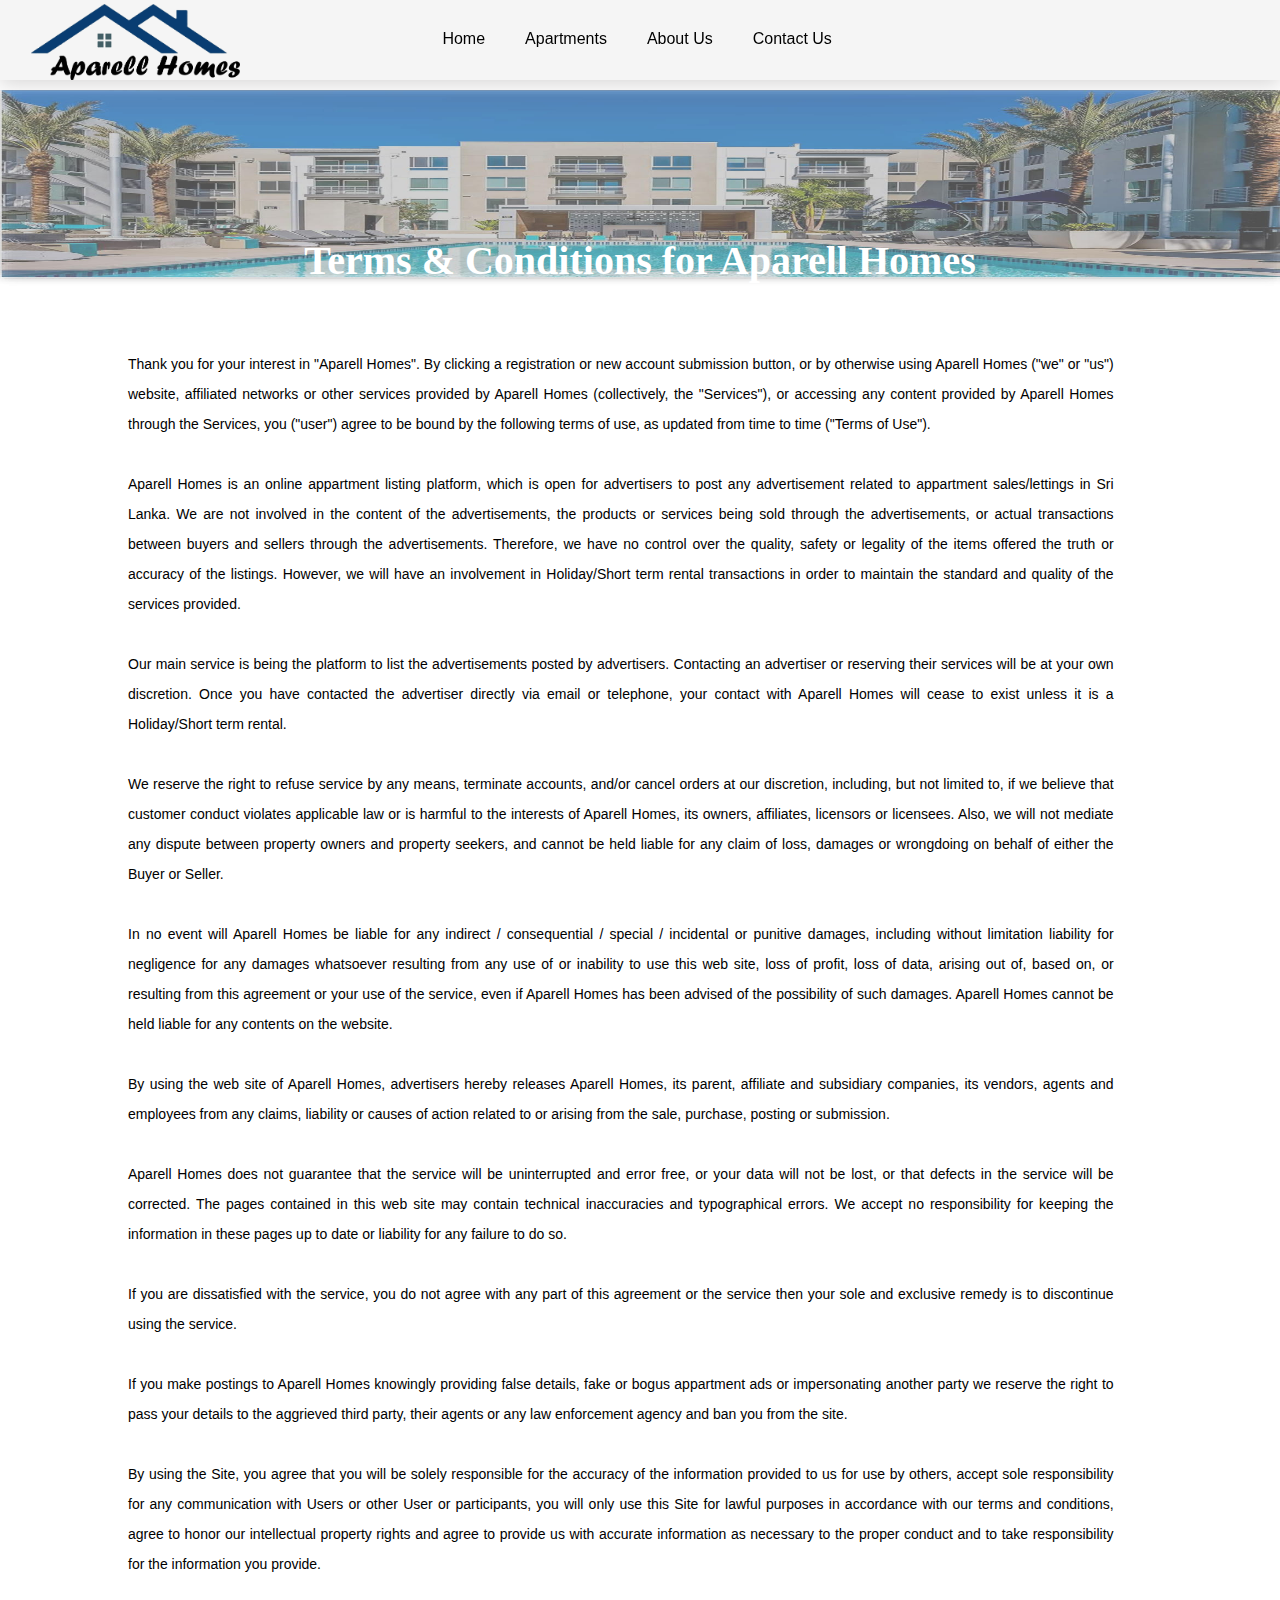
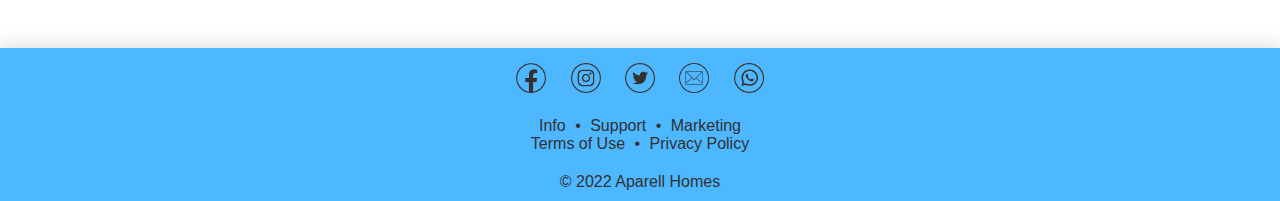
<file: src/terms.html>
<!DOCTYPE html>
<html>
    <head>
        <title>Home | Aparell</title>
        <link rel="icon" type="image" href="images/Favicon.png">
        <link rel="stylesheet" href="style/term.css" >
    </head>

    <body>

        <!-- Navigation panel -->
        <nav>

            <!-- Logo -->
            <a href="index.php"><img src="images/Logo(light).png" id="logo" alt="logo"></a>

            <!-- Nav buttons -->
            <div style="margin-right:20px">
                <ul>
                    <li><a href="index.php"><font class="hov">Home</font></a></li>
                    <li><a href="searchApartment.php"><font class="hov">Apartments</font></a></li>
                    <li><a href="aboutus.html"><font class="hov">About Us</font></a></li>
                    <li><a href="contactUs.php" ><font class="hov">Contact Us</font></a></li>
                </ul>
            </div>
            <!-- Dark Mode toggle switch>
            <div id="drkmode">
                <img src="images/night.png" alt="dark" id="dark" class="mode" width="20px" onclick="light('OFF')">
                <img src="images/day.png" alt="light" id="light" class="mode" width="20px" onclick="light('ON')">
            </div> -->
            </nav>


<!--content-->
<div >
    <div class="pic">
    <h2 class="abc"><br><br>Terms & Conditions for Aparell Homes</h2><br>
<div class="main">
    
<div clss="cont" >
    <p>Thank you for your interest in "Aparell Homes". By clicking a registration or new account submission button, or by otherwise using Aparell Homes ("we" or "us") website, affiliated networks or other services provided by Aparell Homes (collectively, the "Services"), or accessing any content provided by Aparell Homes through the Services, you ("user") agree to be bound by the following terms of use, as updated from time to time ("Terms of Use").<br><br>

 Aparell Homes is an online appartment listing platform, which is open for advertisers to post any advertisement related to appartment sales/lettings in Sri Lanka. We are not involved in the content of the advertisements, the products or services being sold through the advertisements, or actual transactions between buyers and sellers through the advertisements. Therefore, we have no control over the quality, safety or legality of the items offered the truth or accuracy of the listings. However, we will have an involvement in Holiday/Short term rental transactions in order to maintain the standard and quality of the services provided.<br><br>
Our main service is being the platform to list the advertisements posted by advertisers. Contacting an advertiser or reserving their services will be at your own discretion. Once you have contacted the advertiser directly via email or telephone, your contact with Aparell Homes will cease to exist unless it is a Holiday/Short term rental.<br><br>

We reserve the right to refuse service by any means, terminate accounts, and/or cancel orders at our discretion, including, but not limited to, if we believe that customer conduct violates applicable law or is harmful to the interests of Aparell Homes, its owners, affiliates, licensors or licensees. Also, we will not mediate any dispute between property owners and property seekers, and cannot be held liable for any claim of loss, damages or wrongdoing on behalf of either the Buyer or Seller.<br><br>

In no event will Aparell Homes be liable for any indirect / consequential / special / incidental or punitive damages, including without limitation liability for negligence for any damages whatsoever resulting from any use of or inability to use this web site, loss of profit, loss of data, arising out of, based on, or resulting from this agreement or your use of the service, even if Aparell Homes has been advised of the possibility of such damages. Aparell Homes cannot be held liable for any contents on the website.<br><br>

By using the web site of Aparell Homes, advertisers hereby releases Aparell Homes, its parent, affiliate and subsidiary companies, its vendors, agents and employees from any claims, liability or causes of action related to or arising from the sale, purchase, posting or submission.<br><br>

Aparell Homes does not guarantee that the service will be uninterrupted and error free, or your data will not be lost, or that defects in the service will be corrected. The pages contained in this web site may contain technical inaccuracies and typographical errors. We accept no responsibility for keeping the information in these pages up to date or liability for any failure to do so.<br><br>

If you are dissatisfied with the service, you do not agree with any part of this agreement or the service then your sole and exclusive remedy is to discontinue using the service.<br><br>

If you make postings to Aparell Homes knowingly providing false details, fake or bogus appartment ads or impersonating another party we reserve the right to pass your details to the aggrieved third party, their agents or any law enforcement agency and ban you from the site.<br><br>

By using the Site, you agree that you will be solely responsible for the accuracy of the information provided to us for use by others, accept sole responsibility for any communication with Users or other User or participants, you will only use this Site for lawful purposes in accordance with our terms and conditions, agree to honor our intellectual property rights and agree to provide us with accurate information as necessary to the proper conduct and to take responsibility for the information you provide.<br><br>

    </p>




</div>
</div>
</div>




<!-- Footer -->
   
<footer>
    <center>
        <!-- Social Media -->
        <div id="icons">
            <a href="https://www.facebook.com/profile.php?id=100086685492601" target="_blank"><img src="images/facebook.png" width="30px"></a>
            <a href="https://www.instagram.com/aparellhomes/" target="_blank"><img src="images/instagram.png" width="30px"></a>
            <a href="https://twitter.com/AparellHomes" target="_blank"><img src="images/twitter.png" width="30px"></a>
            <a href="mailto: aparellhomes@gmail.com"><img src="images/mail.png" width="30px"></a>
            <a href="https://wa.me/0740276949" target="_blank"><img src="images/whatsapp.png" width="30px"></a>
        </div>
        <!-- Links -->
        <div id="links">
            <a href="aboutus.html">Info</a> &#x2022 <a href="contactUs.php">Support</a> &#x2022 <a href="contactUs.php">Marketing</a><br>
            <a href="terms.html">Terms of Use</a> &#x2022 <a href="privacy.html">Privacy Policy</a>
        </div>
        <!-- Copyrights -->
        <div id="cpyryt">
            &#x00A9 2022 Aparell Homes
        </div>
    </center>
</footer>

<script src="js/script.js"></script>
</body>
</html>
</file>
<file: src/style/lightstyle.css>
body{
    margin:0px;
    font-family: Verdana, Geneva, Tahoma, sans-serif;
}

    /*Nav Bar*/
nav{
    position:sticky;
    top:0;
    background-color:whitesmoke;
    height: 80px;
    box-shadow: 0px 3px 20px 1px #84818154;
    z-index: 1;
}

/*Logo*/
#logo{
    height:80px;
    margin-left: 30px; 
    display: inline-block;
    position: absolute;
    left:1px;
}

/*Nav buttons*/
ul{
    list-style-type: none;
    margin:0px;
    padding: 0px;
    overflow:hidden;
    display: inline-block;
    position: absolute;
    left: 33%;
}  

li{
    float:left;
}

li a{
    font-family:Verdana, Geneva, Tahoma, sans-serif;
    text-decoration: none;
    display:block;
    font-size:medium;
    color:black;
    padding: 30px 20px;
}

.active{
    color:#1e99be;
}

.active .hov{
    border-bottom: 2px solid #114554;
}

.hov{
    border-bottom: 0px solid black;
    width: 100%;
}

.hov:hover{
    color:#289abe;
    border-bottom: 2px solid #289abe;
}

/*Login & Signup*/
#log{
    margin: 15px;
    float: right;
}

#log button{
    width: 80px;
    height: 40px;
    margin: 5px;
    border-radius: 5px;
    font-weight: bold;
}

#login{
    border: 2px solid #84c6e6;
    background-color: #ffffff;
}

#signup{
    border: 2px solid #84c6e6;
    background-color: #84c6e6;
}

#login:hover{
    cursor: pointer;
    border: 2px solid #289abe;
    color: #289abe;
} 

#signup:hover{
    cursor: pointer;
    border: 2px solid #289abe;
    background-color: #289abe;
    color: white;
} 

/*Profile icon*/
#profile{
    margin: 15px;
    float: right;
    display: none;
}

#dpNav{
    top: 35px;
    right: 10px;
    left: unset;
    border-radius: 5px;
    display: none;
}

#dpNav li{
    float:none;
    background: white;
    padding: 10px;
}

#dpNav li:hover{
    background-color: #84c6e6;
    cursor: pointer;
}

#dpNav li a{
    font-family:Verdana, Geneva, Tahoma, sans-serif;
    text-decoration: none;
    display:block;
    font-size:medium;
    color:black;
    padding: 30px 20px;
}

#dpNav a{
    text-decoration: none;
    color:black;
}

/*Dark mode
#drkmode{
    float: right;
    margin: 25px 0px;
}

.mode{
    background-color: #1e99be;
    border-radius: 50px;
    padding: 5px;
}

#light{
    display: none;
}

#dark:hover{
    background-color: #63dbff;
}*/

    /*Footer*/
footer{
    background-color: #4db8ff;
    width: 100%;
    color: #323031;
    box-shadow: 0 -2px 20px 0px #8080804d;
}    

@media only screen and (max-width:470px) {
    footer{
        background-color: #4db8ff;
        width: 100%;
        color: #323031;
        box-shadow: 0 -2px 20px 0px #8080804d;
        position: fixed;
        bottom: 0;
    }   
}

footer div{
    padding: 10px 0px;
}

#icons img{
    margin: 5px 10px 0px 10px;
} 

#icons img:hover {
    transform: scale(1.1);
}

#links a{
    padding: 0px 5px;
    text-decoration: none;
    color: inherit;
}

#links a:hover{
    text-decoration: underline;
    color: #093d72
}

#cpyryt{
    font-weight: 400;
}
.home{
    background-image: url('../images/homeImage2.jpg');
    padding-top: 20px;
    background-repeat: no-repeat;
    background-size:100% 600px ;
    width:100%;
    height: 460px;
}
.pos70{
    
    width:60%;

}
.Welcome{
    margin-top:60px;
    margin-left: 15%;
    font-size: 45px;
}
.welcometxt{
    margin-left: 15%;
    margin-bottom: 60px;
    font-family: Verdana, Geneva, Tahoma, sans-serif;
    font-size:18px;
    text-align: justify;
}
.findButton{
    margin-left:15%;
    font-family:Verdana, Geneva, Tahoma, sans-serif;
    color:#246af0;
    text-decoration:none;
    padding:12px;
    background-color:white;
    border:1px solid #246af0;
    border-radius: 5px;

}
.findButton:hover{
    color:#174eb6;
    border:1px solid #174eb6;
    background-color:#dfe9fd;
}
.sellButton{
    margin-left:20px;
    font-family:Verdana, Geneva, Tahoma, sans-serif;
    color:white;
    text-decoration:none;
    padding:12px;
    background-color:#3373ee;
    border:2px solid #3373ee;
    border-radius: 5px;
}
.sellButton:hover{
    color:white;
    border:2px solid #0741ad;
    background-color:#0741ad;
}
.stats{
    width:100%;
    height:50px;
}
.stats{
    padding-top: 20px;
    padding-bottom: 220px;
    background: #4e5c87;
    color: white;
    margin: 50px 0;
}
.stats h1 {
    margin-top: 0;
    margin-bottom: 30px;
}
.anim {
    width: 20%;
    display: inline-flex !important;
    justify-content: center;
    background: #e6e6e685;
    height: 180px;
    align-items: center;
    line-height: 35px;
    font-weight: bolder;
}
.anim div{
    display: contents;
    font-size: 3.5vw;
}
.ad{
    display:inline-block;
    width:25%;
    margin:2%;
    box-shadow: 1px 1px 10px #aaaaaa;
    border-radius: 8px 8px 0px 0px;
    cursor:pointer;
    color: black;
}
.ad:hover{
    transform:scale(1.02);
}
.ad_description{
    width:90%;
    padding-left:15px;
    text-align: left;
    padding-bottom: 10px;
}
.ad_Area{
    width:100%;
    text-align: center;
    margin-bottom: 50px;
}
.ad_Area a{
    text-decoration: none;
}
#title{
    margin-bottom: 6px;
    font-family:Rockwell;
    font-size: 130%;
}
#Address{
    margin: 1px;
    font-size: 80%;
}
#noOfBeds{
    margin: 1px;
    display:inline-block;
    margin: 1px 1px 20px 1px;
    font-size: 80%;
}
#baths{
    margin: 1px 1px 20px 1px;
    font-size: 80%;
}
.adpic{
    border-radius: 8px 8px 0px 0px;
    height: 180px;
}
#moreBtn{
    width: 95px;
    height: 40px;
    margin: 5px;
    border-radius: 5px;
    border: 0;
    box-shadow: 0 0 10px #6a6868;
    background: #84c6e6;
}
#moreBtn:hover{
    transform:scale(1.02);
    box-shadow: 0 0 10px #827f86de;
    background: #84dfe6;
}
</file>
<file: src/style/aboutus.css>
body{
    margin:0px;
}

    /*Nav Bar*/
nav{
    position:sticky;
    top:0;
    background-color:whitesmoke;
    height: 80px;
    box-shadow: 0px 3px 20px 1px #84818154;
    z-index:1;
}

/*Logo*/
#logo{
    height:80px;
    margin-left: 30px; 
    position: absolute;
}

/*Nav buttons*/
ul{
    list-style-type: none;
    margin:0px;
    padding: 0px;
    overflow:hidden;
    display: inline-block;
    position: absolute;
    left: 33%;
}  

li{
    float:left;
}

li a{
    font-family:Verdana, Geneva, Tahoma, sans-serif;
    text-decoration: none;
    display:block;
    font-size:medium;
    color:black;
    padding: 30px 20px;
}

.active{
    color:#1e99be;
}

.active .hov{
    border-bottom: 2px solid #114554;
}

.hov{
    border-bottom: 0px solid black;
    width: 100%;
}

.hov:hover{
    color:#289abe;
    border-bottom: 2px solid #289abe;
}

/*Login & Signup*/
#log{
    margin: 15px;
    float: right;
}

#log button{
    width: 80px;
    height: 40px;
    margin: 5px;
    border-radius: 5px;
    font-weight: bold;
}

#login{
    border: 2px solid #84c6e6;
    background-color: #ffffff;
}

#signup{
    border: 2px solid #84c6e6;
    background-color: #84c6e6;
}

#login:hover{
    cursor: pointer;
    border: 2px solid #289abe;
    color: #289abe;
} 

#signup:hover{
    cursor: pointer;
    border: 2px solid #289abe;
    background-color: #289abe;
    color: white;
} 

/*Profile icon*/
#profile{
    margin: 15px;
    float: right;
    display: none;
}

#dpNav{
    top: 35px;
    right: 10px;
    left: unset;
    border-radius: 5px;
    display: none;
}

#dpNav li{
    float:none;
    background: white;
    padding: 10px;
}

#dpNav li:hover{
    background-color: #84c6e6;
    cursor: pointer;
}

#dpNav li a{
    font-family:Verdana, Geneva, Tahoma, sans-serif;
    text-decoration: none;
    display:block;
    font-size:medium;
    color:black;
    padding: 30px 20px;
}

#dpNav a{
    text-decoration: none;
    color:black;
}

/*footer*/
footer{
    background-color: #4db8ff;
    width: 100%;
    color: #323031;
    box-shadow: 0 -2px 20px 0px #8080804d;
}    

footer div{
    padding: 10px 0px;
}

#icons img{
    margin: 5px 10px 0px 10px;
} 

#icons img:hover {
    transform: scale(1.1);
}

#links a{
    padding: 0px 5px;
    text-decoration: none;
    color: inherit;
}

#links a:hover{
    text-decoration: underline;
    color: #093d72
}

#cpyryt{
    font-weight: 400;
}
.pic{
    background-image: url('../images/backAboutus.jpg');
    padding-top: 20px;
    background-repeat: no-repeat;
    background-size:100% 510px;
    width:100%;
    height: 460px;
}
.pos70{
    width:70%;


}

.AUFBButton{
    margin-left:15%;
    font-family:Verdana, Geneva, Tahoma, sans-serif;
    color:#246af0;
    text-decoration:none;
    padding:12px;
    background-color:white;
    border:1px solid #246af0;
    border-radius: 5px;

}
.AUFBButton:hover{
    color:#174eb6;
    border:1px solid #174eb6;
    background-color:#dfe9fd;
}
.AUEButton{
    margin-left:20px;
    font-family:Verdana, Geneva, Tahoma, sans-serif;
    color:white;
    text-decoration:none;
    padding:12px;
    background-color:#3373ee;
    border:2px solid #3373ee;
    border-radius: 5px;
}
.AUEButton:hover{
    color:white;
    border:2px solid #0741ad;
    background-color:#0741ad;
}
.blank{
    width:100%;
    height:50px;
}
.ad{
    display:inline-block;
    width:25%;
    margin-left:5%;
    border-radius: 5px;
}
.ad_description{
    width:100%;
    padding-left:15px;
}

.aboutus{
    margin-top:60px;
    margin-left: 11%;
    font-size: 30px;
    font-family: Verdana, Geneva, Tahoma, sans-serif;
}

.aboutustext{
    margin-left: 15%;
    margin-bottom: 60px;
    font-family: Verdana, Geneva, Tahoma, sans-serif;
    font-size:18px;
    text-align: justify;
}

* {
    padding:0;
    margin:0;
}
.container{
    margin:20px 40px;
    color:black;
}

.heading{
    font-size: 70px;
    color:rgb(1, 1, 105);
}
.heading span{
    font-style: italic;
    font-size:30px;
}

.profiles{
    display:flex;
    justify-content: space-around;
    margin:20px 80px;
}
.profile1{
    flex-basis: 260px;
}
/*team images*/
.profile1 .profile1-img{
    height: 260px;
    width:260px;
    border-radius: 50%;
    filter:gryscale(100%);
    
}
.profile1:hover .profile1-img{
    filter:grayscale(0);
}
.position{
    font-size: 13px;
    font-weight: 1000;
    letter-spacing: 1px;
    color:#093d72;
}

.user-name{
    font-size: 18px;
    font-weight: 100;
    letter-spacing: 2px;
    color:#021930;
}

.profile1 p{
    font-size: 16px;
    margin-top:20px;
    text-align:justify;
}
/*minimize window*/
@media only screen and (max-width:1150px){
    .profiles{
        flex-direction: column;
    }
    .profile1{
        display:flex;
        flex-direction: column;
        align-items: center;
    }
    .profile1 p {
        text-align:center;
        margin: 20px 60px 80px 60px;
        font-size:20px;
    }
}
@media only screen and (max-width:900px){
    .heading{
        font-size: 40px;
        color:#093d72;
        text-align: center;
    }
    .hading span {
        font-size: 15px;
    }
    .profiles{
        margin: 20px 0;
    }
    .profile1 p {
        margin: 20px 10px 80px 10px;
    }
}
</file>
<file: src/style/regStyle.css>
body{
    margin:0px;
    background-image: url("../images/regBg.jpg");
    background-repeat: no-repeat;
    background-size: cover;
}

    /*Nav Bar*/
nav{
    position:sticky;
    top:0;
    background-color:#f5f5f575;
    height: 80px;
    box-shadow: 0px 3px 20px 1px #84818154;
}

/*Logo*/
#logo{
    height:80px;
    float: left;
    position: fixed;
    left: 10px;
    top: 10px;
}

/*Form*/
#form{
    display: flex;
    justify-content: center;
}

form{
    padding: 20px;
    margin-top: 60px;
    padding-bottom: 0;
    background-color: #093d728c;
    border-radius: 5px;
    box-shadow: #00000047 0px 3px 10px 2px;
    color: white;
}

#form h1{
    text-align: center;
    margin-top: 0;
    color: black;
}

form .name{
    width: 43%;
}

form input, form textarea{
    margin: 0px 10px 15px 0px;
    padding: 7px;
    border-radius: 5px;
    border-style: none;
    box-shadow: #00000047 2px 2px 5px 0px;
}

form input[type=radio], form input[type=checkbox]{
    box-shadow: none;
}

#email, #phone{
    width: 65%;
}

#passwrd{
    display: inline-block;
}

#confirmPasswrd{
    display: inline-block;
}

.show{
    width: 25px;
    height: 20px;
    background: white;
    position: absolute;
    display: inline-block;
    margin-left: -45px;
    margin-top: 5px;
    cursor: pointer;
}

#pwdIco, #cPwdIco{
    padding: 0px 5px;
    background: white;
    display: none;
}

form #submitBtn{
    padding: 10px;
    background: rgb(5, 163, 13);
    color: white;
    border-radius: 3px;
    border-style: none;
    box-shadow: #00000047 2px 2px 5px 0px;
    cursor: pointer;
}

form #submitBtn:hover{
    background: rgb(4 148 11)
}

form #submitBtn[disabled]{
    background: #4f5752;
}

a{
    text-decoration: none;
}

a:hover{
    text-decoration: underline;
}

    /*Footer*/
footer{
    background-color: #4db8ff;
    position: fixed;
    bottom: 0;
    width: 100%;
    color: #323031;
    box-shadow: 0 -2px 10px 0px #8080804d;
}    

footer div{
    padding: 5px 0px;
}

#cpyryt{
    font-weight: 400;
}
</file>
<file: src/style/privacy.css>
body{
    margin:0px;
}

    /*Nav Bar*/
nav{
    position:sticky;
    top:0;
    background-color:whitesmoke;
    height: 80px;
    box-shadow: 0px 3px 20px 1px #84818154;
    z-index:1;
}

/*Logo*/
#logo{
    height:80px;
    margin-left: 30px; 
    position: absolute;
}

/*Nav buttons*/
ul{
    list-style-type: none;
    margin:0px;
    padding: 0px;
    overflow:hidden;
    display: inline-block;
    position: absolute;
    left: 33%;
}  

li{
    float:left;
}

li a{
    font-family:Verdana, Geneva, Tahoma, sans-serif;
    text-decoration: none;
    display:block;
    font-size:medium;
    color:black;
    padding: 30px 20px;
}

.active{
    color:#1e99be;
}

.active .hov{
    border-bottom: 2px solid #114554;
}

.hov{
    border-bottom: 0px solid black;
    width: 100%;
}

.hov:hover{
    color:#289abe;
    border-bottom: 2px solid #289abe;

}
/*Dark mode
#drkmode{
    float: right;
    margin: 25px 0px;
}

.mode{
    background-color: #1e99be;
    border-radius: 50px;
    padding: 5px;
}

#light{
    display: none;
}

#dark:hover{
    background-color: #63dbff;
}*/

    
/*content*/
.main{
    text-align: justify;
    width:77%;
    margin-top:8% ;
    margin-right:20% ;
    margin-bottom: 3%;
    margin-left: 10%;
  
    
    
}
.privacy{
    font-size: 40px;
    text-align: center;
    font-family:'Times new roman';
    color: white;
}
.policytext{
    font-size: 14px;
    font-family:'Poppins', sans-serif;
    line-height: 30px;

}
h4{
    font-size: 16px;
    font-family: verdana;
    margin: 50px 50px 50px 50px;

}
a{
    color:black;
}
.pic{
    background-image: url('../images/terms.jpg');
    background-size: 100% 500px;
    background-repeat: no-repeat;
    margin-top: 10px;
    width:100%;
    padding-top: 20px;
   
}
 /*Footer*/
 footer{
    background-color: #4db8ff;
    width: 100%;
    color: #323031;
    box-shadow: 0 -2px 20px 0px #8080804d;
}    

footer div{
    padding: 10px 0px;
    
}

#icons img{
    margin: 5px 10px 0px 10px;
} 

#icons img:hover {
    transform: scale(1.1);
}

#links a{
    padding: 0px 5px;
    text-decoration: none;
    color: inherit;
}

#links a:hover{
    text-decoration: underline;
    color: #093d72
}

#cpyryt{
    font-weight: 400;
}
.home{
    background-image: url('../images/homeImage2.jpg');
    padding-top: 20px;
    background-repeat: no-repeat;
    background-size:100% 600px ;
    width:100%;
    height: 460px;
}
.pos70{
    
    width:60%;

}
.Welcome{
    margin-top:60px;
    margin-left: 15%;
    font-size: 45px;
}
.welcometxt{
    margin-left: 15%;
    margin-bottom: 60px;
    font-family: Verdana, Geneva, Tahoma, sans-serif;
    font-size:18px;
    text-align: justify;
}
.findButton{
    margin-left:15%;
    font-family:Verdana, Geneva, Tahoma, sans-serif;
    color:#246af0;
    text-decoration:none;
    padding:12px;
    background-color:white;
    border:1px solid #246af0;
    border-radius: 5px;

}
.findButton:hover{
    color:#174eb6;
}
</file>
<file: src/style/term.css>
body{
    margin:0px;
    font-family: Verdana, Geneva, Tahoma, sans-serif;
}

    /*Nav Bar*/
nav{
    position:sticky;
    top:0;
    background-color:whitesmoke;
    height: 80px;
    box-shadow: 0px 3px 20px 1px #84818154;
    z-index: 1;
}

/*Logo*/
#logo{
    height:80px;
    margin-left: 30px; 
    display: inline-block;
    position: absolute;
    left:1px;
}

/*Nav buttons*/
ul{
    list-style-type: none;
    margin:0px;
    padding: 0px;
    overflow:hidden;
    display: inline-block;
    position: absolute;
    left: 33%;
}  

li{
    float:left;
}

li a{
    font-family:Verdana, Geneva, Tahoma, sans-serif;
    text-decoration: none;
    display:block;
    font-size:medium;
    color:black;
    padding: 30px 20px;
}

.active{
    color:#1e99be;
}

.active .hov{
    border-bottom: 2px solid #114554;
}

.hov{
    border-bottom: 0px solid black;
    width: 100%;
}

.hov:hover{
    color:#289abe;
    border-bottom: 2px solid #289abe;
}

/*Login & Signup*/
#log{
    margin: 15px;
    float: right;
}

#log button{
    width: 80px;
    height: 40px;
    margin: 5px;
    border-radius: 5px;
    font-weight: bold;
}

#login{
    border: 2px solid #84c6e6;
    background-color: #ffffff;
}

#signup{
    border: 2px solid #84c6e6;
    background-color: #84c6e6;
}

#login:hover{
    cursor: pointer;
    border: 2px solid #289abe;
    color: #289abe;
} 

#signup:hover{
    cursor: pointer;
    border: 2px solid #289abe;
    background-color: #289abe;
    color: white;
} 

/*Profile icon*/
#profile{
    margin: 15px;
    float: right;
    display: none;
}

#dpNav{
    top: 35px;
    right: 10px;
    left: unset;
    border-radius: 5px;
    display: none;
}

#dpNav li{
    float:none;
    background: white;
    padding: 10px;
}

#dpNav li:hover{
    background-color: #84c6e6;
    cursor: pointer;
}

#dpNav li a{
    font-family:Verdana, Geneva, Tahoma, sans-serif;
    text-decoration: none;
    display:block;
    font-size:medium;
    color:black;
    padding: 30px 20px;
}

#dpNav a{
    text-decoration: none;
    color:black;
}

/*Dark mode
#drkmode{
    float: right;
    margin: 25px 0px;
}

.mode{
    background-color: #1e99be;
    border-radius: 50px;
    padding: 5px;
}

#light{
    display: none;
}

#dark:hover{
    background-color: #63dbff;
}*/
/*content*/
.main{
    text-align: justify;
    width:77%;
    margin-top:1% ;
    margin-right:20% ;
    margin-bottom: 3%;
    margin-left: 10%;
    
}


p{
    line-height: 30px;
    font-size: 14px;
    font-family: 'Poppins', sans-serif;
    color:black;
}
.pic{
    background-image: url('../images/terms.jpg');
    background-size: 100% 500px;
    background-repeat: no-repeat;
    margin-top: 10px;
    width:100%;
    padding-top: 20px;
   
}
.abc{
    font-size: 40px;
    text-align: center;
    font-family:'Times new roman';
    color: white;
    
}


    /*Footer*/
footer{
    background-color: #4db8ff;
    width: 100%;
    color: #323031;
    box-shadow: 0 -2px 20px 0px #8080804d;
}    

footer div{
    padding: 10px 0px;
    
}

#icons img{
    margin: 5px 10px 0px 10px;
} 

#icons img:hover {
    transform: scale(1.1);
}

#links a{
    padding: 0px 5px;
    text-decoration: none;
    color: inherit;
}

#links a:hover{
    text-decoration: underline;
    color: #093d72
}

#cpyryt{
    font-weight: 400;
}
.home{
    background-image: url('../images/homeImage2.jpg');
    padding-top: 20px;
    background-repeat: no-repeat;
    background-size:100% 600px ;
    width:100%;
    height: 460px;
}
.pos70{
    
    width:60%;

}
.Welcome{
    margin-top:60px;
    margin-left: 15%;
    font-size: 45px;
}
.welcometxt{
    margin-left: 15%;
    margin-bottom: 60px;
    font-family: Verdana, Geneva, Tahoma, sans-serif;
    font-size:18px;
    text-align: justify;
}
.findButton{
    margin-left:15%;
    font-family:Verdana, Geneva, Tahoma, sans-serif;
    color:#246af0;
    text-decoration:none;
    padding:12px;
    background-color:white;
    border:1px solid #246af0;
    border-radius: 5px;

}
.findButton:hover{
    color:#174eb6;
}
</file>
